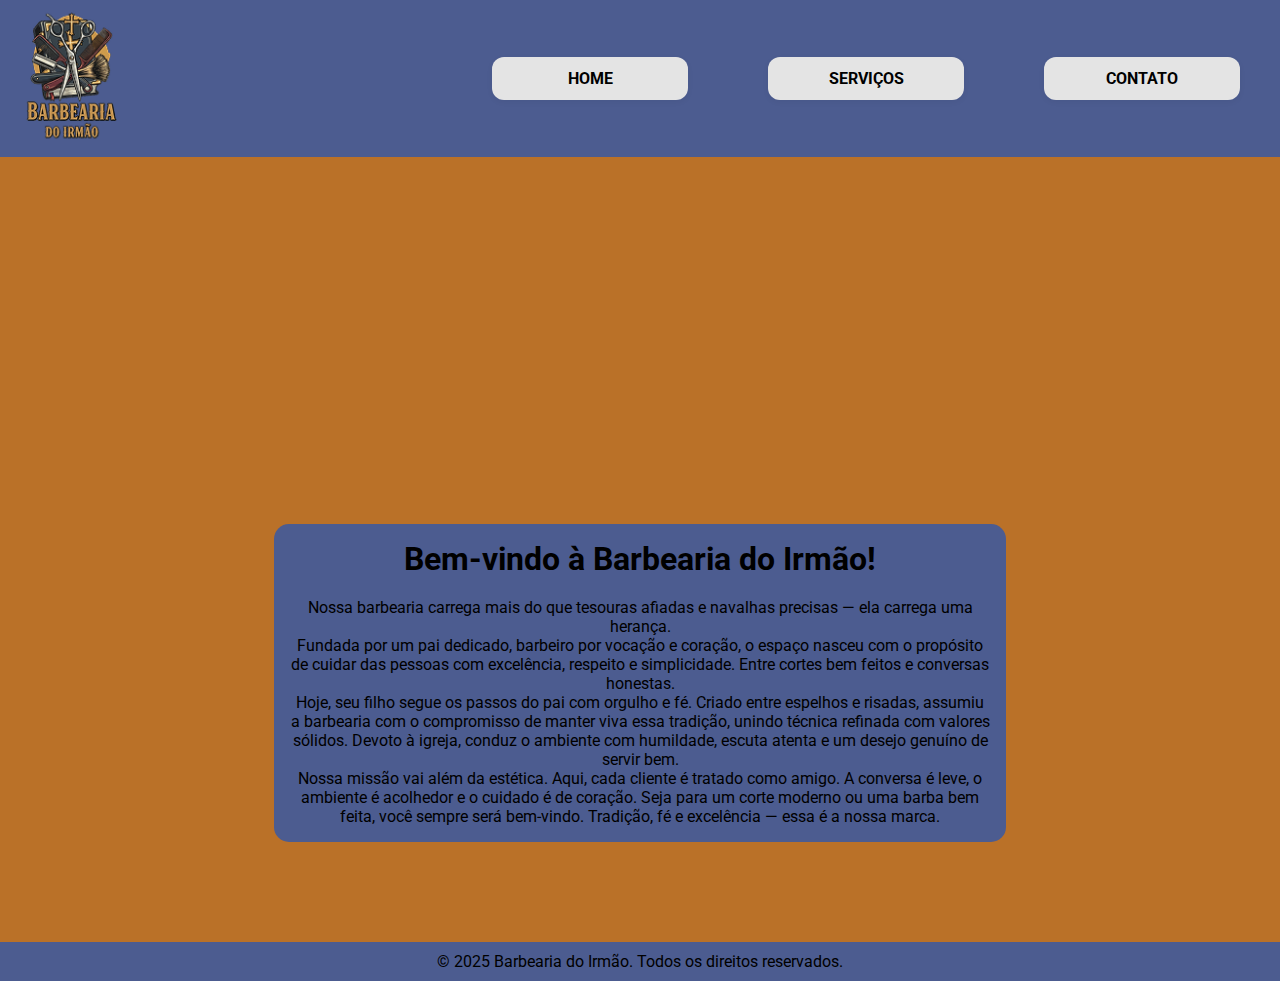
<file: PROJETO01/index.html>
<!DOCTYPE html>
<html lang="pt-br">
<head>
    <meta charset="UTF-8">
    <meta name="viewport" content="width=device-width, initial-scale=1.0">
    <title>Barbearia do Irmao</title>
    <link rel="stylesheet" href="css/style.css">
</head>
<body>
    <header>
        <a href="index.html">
            <img src="img/BarbersBrothers-logo(2).png" alt="Logo da Barbearia do Irmão" style="width: 150px; height: auto;">
        </a>
        <nav>
            <!-- target para abri o link em nova guia -->
            <a href="index.html" target="_blank">Home</a>
            <!-- Link corrigido para a página de serviços -->
            <a href="servico.html">Serviços</a>
            <a href="contato.html">Contato</a>
        </nav>
    </header>
    <main>
        <section class="video">
            <iframe src="https://www.youtube.com/embed/L8OesNa-pkA?si=O2KfOQjaRVQu_S3t" title="YouTube video player" frameborder="0" allow="accelerometer; autoplay; clipboard-write; encrypted-media; gyroscope; picture-in-picture; web-share" referrerpolicy="strict-origin-when-cross-origin" allowfullscreen></iframe>
        </section>
        <section class="Descricao">

            <h1>Bem-vindo à Barbearia do Irmão!</h1>
            <p>Nossa barbearia carrega mais do que tesouras afiadas e navalhas precisas — ela carrega uma herança.</p>
            <p>Fundada por um pai dedicado, barbeiro por vocação e coração, o espaço nasceu com o propósito de cuidar das pessoas com excelência, respeito e simplicidade. Entre cortes bem feitos e conversas honestas.</p>
            <p>Hoje, seu filho segue os passos do pai com orgulho e fé. Criado entre espelhos e risadas, assumiu a barbearia com o compromisso de manter viva essa tradição, unindo técnica refinada com valores sólidos. Devoto à igreja, conduz o ambiente com humildade, escuta atenta e um desejo genuíno de servir bem.</p>
            <p>Nossa missão vai além da estética. Aqui, cada cliente é tratado como amigo. A conversa é leve, o ambiente é acolhedor e o cuidado é de coração. Seja para um corte moderno ou uma barba bem feita, você sempre será bem-vindo. Tradição, fé e excelência — essa é a nossa marca.</p>
        </section>
    </main>
    <footer>
        <p>&copy; 2025 Barbearia do Irmão. Todos os direitos reservados.</p>
    </footer>
</body>
</html>
</file>
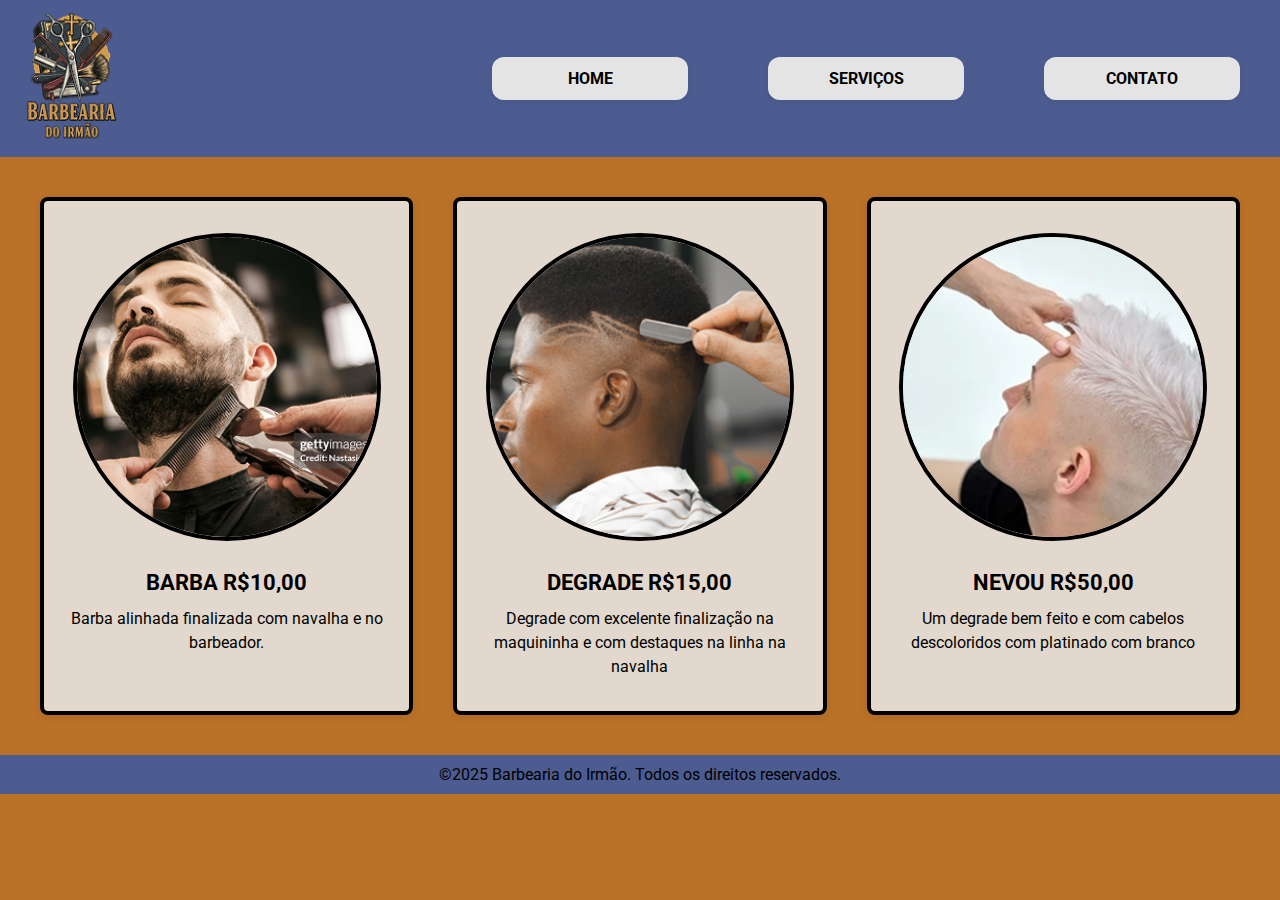
<file: PROJETO01/servico.html>
<!DOCTYPE html>
<html lang="pt-br">
<head>
    <meta charset="UTF-8">
    <meta name="viewport" content="width=device-width, initial-scale=1.0">
    <link rel="stylesheet" href="css/style.css">
    <title>SERVIÇOS</title>
</head>
<body>
    <header>
        <a href="index.html">
            <img src="img/BarbersBrothers-logo(2).png" alt="Logo da Barbearia do Irmão" style="width: 150px; height: auto;">
        </a>
        <nav>
            <!-- target para abrir o link em nova guia -->
            <a href="index.html" target="_blank">Home</a>
            <a href="servicos.html">Serviços</a>
            <a href="contato.html">Contato</a>
        </nav>
    </header>
    
    <main>
        <!-- Grid de serviços -->
        <section class="servicos-grid">
            <!-- Serviço 1 -->
            <article class="servico-card">
                <img src="img/custoBarba.png" alt="Barba" class="servico-img">
                <h2>BARBA R$10,00</h2>
                <p>Barba alinhada finalizada com navalha e no barbeador.</p>
            </article>
            <!-- Serviço 2 -->
            <article class="servico-card">
                <img src="img/custodegrade.png" alt="Degrade" class="servico-img">
                <h2>DEGRADE R$15,00</h2>
                <p>Degrade com excelente finalização na maquininha e com destaques na linha na navalha</p>
            </article>
            <!-- Serviço 3 -->
            <article class="servico-card">
                <img src="img/custonevou.png" alt="Nevou" class="servico-img">
                <h2>NEVOU R$50,00</h2>
                <p>Um degrade bem feito e com cabelos descoloridos com platinado com branco</p>
            </article>
        </section>
    </main>

    <footer>
        <p>&copy;2025 Barbearia do Irmão. Todos os direitos reservados.</p>
        
        
    </footer>
</body>
</html>

<!--
DICAS:
- Use <section> para agrupar os serviços e <article> para cada serviço individual.
- Use classes para estilizar cada parte no CSS.
- As imagens devem estar na mesma pasta do HTML ou ajuste o caminho se estiverem em outra pasta.
- O layout responsivo pode ser feito com display: grid ou flex no CSS.
- Sempre feche corretamente as tags e mantenha a indentação para facilitar a leitura.
-->
</file>
<file: PROJETO01/css/style.css>
/* Importa a fonte Roboto do Google Fonts */
@import url('https://fonts.googleapis.com/css2?family=Roboto:wght@400;700&display=swap');

* {margin: 0;
padding: 0;}

body {
    background-color: #ba7128;
    font-family: 'Roboto';/* Usa Roboto como fonte principal */
}

header{
    background-color: #4c5c90;
    display: flex;
    justify-content:space-between;
    align-items: center;
    padding-right: 32px;
}

nav{
    display: flex;
    gap: 64px;
}

/*
Estilização dos botões do menu de navegação
DICAS:
- border-radius deixa as bordas arredondadas
- transition deixa o efeito suave ao passar o mouse
- :hover muda a cor ao passar o mouse, deixando mais interativo
*/
header nav a {
    width: 196px;
    background-color: #e4e4e4;
    padding: 12px 0;
    text-align: center;
    text-decoration: none;
    color: #000;
    text-transform: uppercase;
    font-weight: bolder;
    font-family: 'Roboto', /* Fonte Roboto */
    font-size: 20px;
    font-style: normal;
    border-radius: 12px; /* Bordas arredondadas */
    border: none;
    box-shadow: 0 2px 6px rgba(0,0,0,0.05);
    transition: background 0.3s, color 0.3s, box-shadow 0.3s; /* Efeito suave */
    margin: 0 8px;
    cursor: pointer;
}

header nav a:hover {
    background-color: #24ca5c; /* Cor ao passar o mouse */
    color: #24ca5c;
    box-shadow: 0 4px 12px rgba(0,0,0,0.10);
}


main section{
    margin-top: 16px;
    

}

main .video iframe{
        width: 1140px;
    height: 307px;
        margin-top: 16px;
}
main {
 display: flex;
    flex-direction: column;
    align-items: center;
    text-align: center;
}

/* Centraliza e limita a largura do texto da descrição */
.Descricao {
    display: flex;
    max-width: 700px; /* Limita a largura máxima do bloco de texto */
    margin: 24px auto; /* Centraliza horizontalmente */
    text-align: center; /* Centraliza o texto dentro do bloco */
    padding: 16px 16px; 
    flex-direction: column;/* Espaço interno para não grudar nas bordas em telas pequenas */
    background-color: #4c5c90;
    margin-bottom: 100px;
    border-radius: 15px; /* Bordas arredondadas */
}
main .Descricao h1{
    font-size: 32px;
    font-weight: bolder;
    margin-bottom: 20px;
}


/*
DICAS:
- Use .servicos-grid para criar um grid responsivo para os cards de serviço.
- .servico-card estiliza cada card individualmente.
- .servico-img deixa a imagem redonda e centralizada.
*/

.servicos-grid {
    display: grid; /* Cria um grid para os serviços */
    grid-template-columns: repeat(auto-fit, minmax(300px, 1fr)); /* Responsivo */
    gap: 40px; /* Espaço entre os cards */
    max-width: 1200px;
    margin: 40px auto;
    padding: 0 16px;
}

.servico-card {
    background: #e9e9e9db; /* Cor de fundo do card */
    border-radius: 8px;
    padding: 32px 16px;
    text-align: center;
    box-shadow: 0 2px 8px rgba(0,0,0,0.08);
    color: #000000;
    border:  4px solid #000000; /* Borda preta */
    font-family: 'Roboto', Arial, Helvetica, sans-serif;
}

.servico-img {
    width: 300px;
    height: 300px;
    object-fit: cover;
    border-radius: 50%; /* Deixa a imagem redonda */
    margin-bottom: 24px;
    border: 4px solid #000000;
}

.servico-card h2 {
    font-size: 1.4rem;
    margin-bottom: 12px;
    font-weight: bold;

}

.servico-card p {
    font-size: 1rem;
    line-height: 1.5;
}

/* CONTATO */
.contato-section {
    display: flex;
    flex-direction: row; /* Coloca formulário e info lado a lado */
    gap: 40px; /* Espaço entre formulário e info */
    justify-content: center;
    align-items: flex-start;
    margin: 32px 0;
}

.form-contato {
    background: #d1d19f;
    border-radius: 12px;
    padding: 32px 24px;
    min-width: 50%;
    max-width: 50%;
    box-shadow: 0 2px 8px rgba(0,0,0,0.06);
    display: flex;
    flex-direction: column;
    gap: 0px; /* Espaço entre os campos do formulário */
    font-family: 'Roboto', Arial, Helvetica, sans-serif;
}

.info-contato {
    background-color: #4c5c90;
    border-radius: 12px;
    padding: 32px 24px;
    min-width: 400px;
    max-width: 400px;
    box-shadow: 0 2px 8px rgba(0,0,0,0.06);
    text-align: center;
    font-family: 'Roboto', Arial, Helvetica, sans-serif;
}

.info-contato figure {
    margin: 0 0 16px 0;
}

.info-contato address {
    font-style: normal; /* Corrige para não sobrescrever a fonte Roboto */
    margin-bottom: 16px;
    font-size: 1.05em;
}

.info-contato ul {
    list-style: none;
    padding: 0;
    margin: 0;
}

.info-contato li {
    display: flex;
    align-items: center;
    gap: 8px;
    margin-bottom: 8px;
    font-size: 1.05em;
}

form {
    display: flex;
    flex-direction: column;
    width: 50%; /* Largura do formulário */
    text-align: justify;
    font-family: 'Roboto', Arial, Helvetica, sans-serif;
}


form input[type="text"], form input[type="email"], form input[type="tel"], form textarea, form select {
    width: 80%; /* Largura total do campo */
    padding: 8px; /* Espaço interno */
    margin-bottom: 16px; /* Espaço entre os campos */
    border-radius: 4px; /* Bordas arredondadas */
    border: 1px solid #ccc; /* Borda cinza clara */
}

form label{
    margin-top: 10px;
}

form button{
width: 80%;
    padding: 12px;
    background-color: #4c5c90; /* Cor de fundo do botão */
    color: #fff; /* Cor do texto */
    border: none; /* Remove a borda padrão */
    border-radius: 4px; /* Bordas arredondadas */
    cursor: pointer; /* Muda o cursor para indicar que é clicável */
    font-size: 16px; /* Tamanho da fonte */
}

form figure {
    display: flex;
    flex-direction: column;
    align-items: center;
    margin-top: 16px;
}

footer {
text-align: center;
background-color: #4c5c90;
padding: 10px;  
}
</file>
